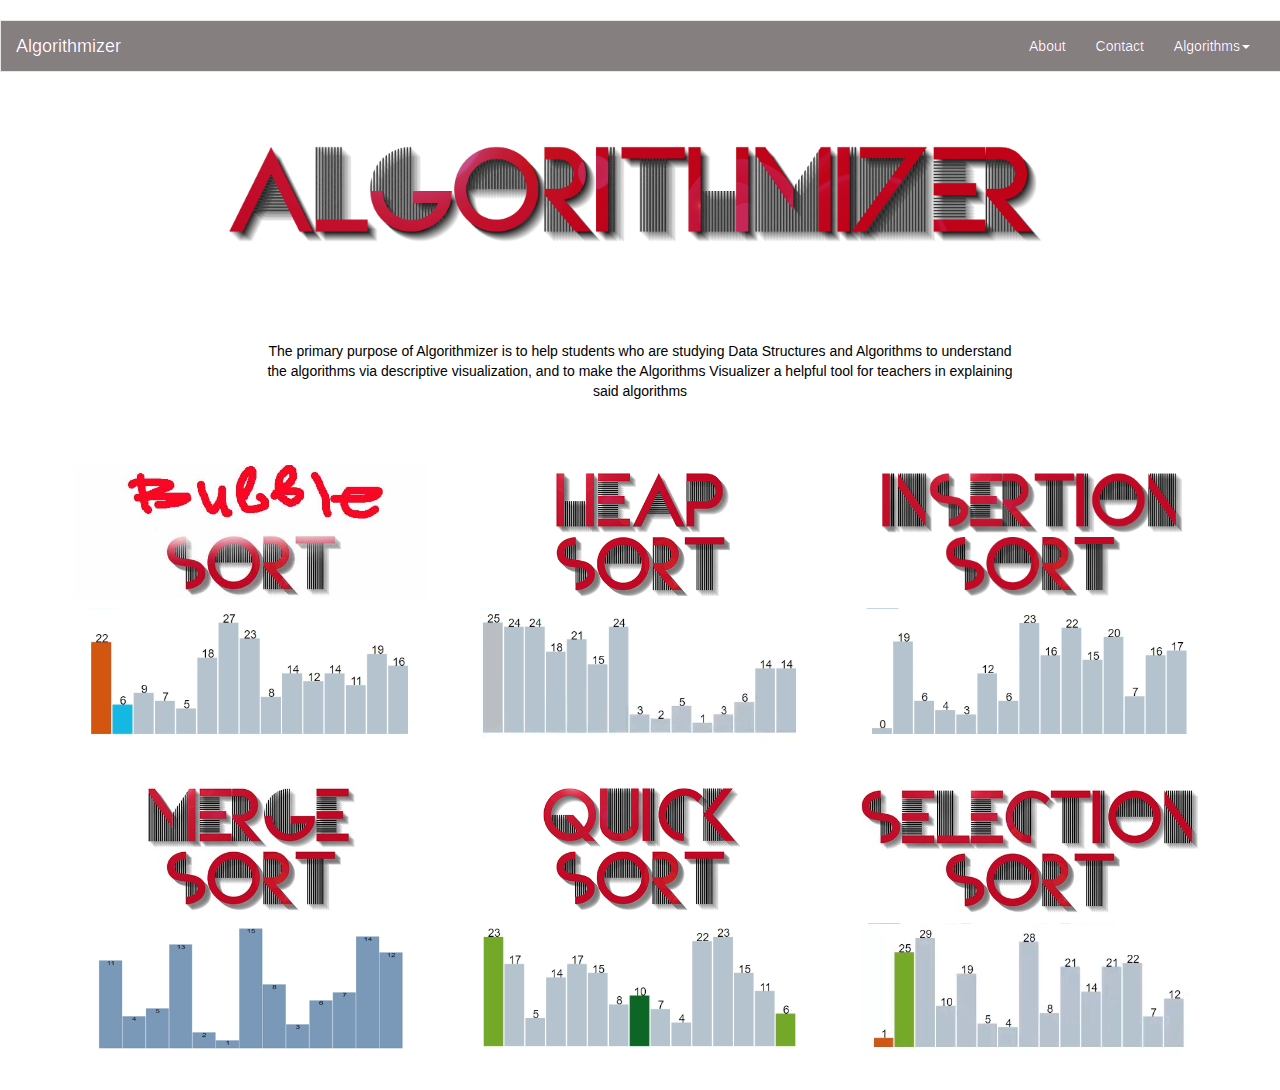
<file: index.html>
<!DOCTYPE html>
<html lang="en">
<head>
<meta charset="UTF-8">
<meta http-equiv="X-UA-Compatible" content="IE=edge">
<meta name="viewport" content="width=device-width, initial-scale=1">
<title>Algorithmizer</title>

<!-- Bootstrap -->
<link href="css/bootstrap.css" rel="stylesheet">
<link href="css/styles.css" rel="stylesheet" type="text/css">

<!-- HTML5 shim and Respond.js for IE8 support of HTML5 elements and media queries -->
<!-- WARNING: Respond.js doesn't work if you view the page via file:// -->
<!--[if lt IE 9]>
      <script src="https://oss.maxcdn.com/html5shiv/3.7.2/html5shiv.min.js"></script>
      <script src="https://oss.maxcdn.com/respond/1.4.2/respond.min.js"></script>
    <![endif]-->
</head>
<body class="bg-primary">
<div class="container-fluid" id="wrapper">
  <nav class="navbar navbar-default">
    <div class="container-fluid">
      <!-- Brand and toggle get grouped for better mobile display -->
      <div class="navbar-header">
        <button type="button" class="navbar-toggle collapsed" data-toggle="collapse" data-target="#defaultNavbar1"><span class="sr-only">Toggle navigation</span><span class="icon-bar"></span><span class="icon-bar"></span><span class="icon-bar"></span></button>
          <a href="index.html" class="navbar-brand" id="return_b">Algorithmizer</a></div>
       
      <!-- Collect the nav links, forms, and other content for toggling -->
      <div class="collapse navbar-collapse" id="defaultNavbar1">
<ul class="nav navbar-nav navbar-right">
          <li></li>
          <li><a href="Sorting/About.html">About</a></li>
          <li><a href="Sorting/Contact.html">Contact</a></li>
          <li class="dropdown"><a href="#" class="dropdown-toggle" data-toggle="dropdown" role="button" aria-expanded="false">Algorithms<span class="caret"></span></a>
            <ul class="dropdown-menu" role="menu">
              <li><a href="Sorting/Bubble.html">Bubble Sort</a></li>
               <li><a href="Sorting/Heap.html">Heap Sort</a></li>
               <li><a href="Sorting/Insertion.html">Insertion Sort</a></li>
               <li><a href="Sorting/Merge.html">Merge Sort</a></li>
               <li><a href="Sorting/Quick.html">Quick Sort</a></li>
               <li><a href="Sorting/Selection.html">Selection Sort</a></li>
            </ul>
          </li>
        </ul>
      </div>
      <!-- /.navbar-collapse -->
    </div>
    <!-- /.container-fluid -->
  </nav>
</div>
    <!-- /.container-fluid -->
<div id="ban">
<img src="images/algorithmizer(1).jpg" class="img-thumbnail img-responsive image-fill" alt="Placeholder image">
</div>
<article id="main"><p id="intro"> The primary purpose of Algorithmizer is to help students who are studying Data Structures and Algorithms to understand the algorithms via descriptive visualization, and to make the Algorithms Visualizer a helpful tool for teachers in explaining said algorithms </p></article>
<div class="container">
  <div class="row">
    <div class="col-md-4" ><a href="Sorting/Bubble.html">
      <div class="thumbnail"><img src="images/bubble sort.jpg" alt="Thumbnail Image 1" class="image-fill">
        <div class="caption">
          <img src="images/bubble-short.gif" alt="Examplw 1" class="image-fill img-responsive"/> </div>
        </div></a>
      </div>
    <div class="col-md-4">
       
      <a href="Sorting/Heap.html">
      <div class="thumbnail"><img src="images/heap sort.jpg" alt="Thumbnail Image 2" class="image-fill img-responsive">
        <div class="caption">
          <img src="images/heap-short.gif" alt="Example 2" class="image-fill img-responsive"/> </div>
        </div></a>         
      </div>
    <div class="col-md-4"><a href="Sorting/Insertion.html">
      <div class="thumbnail"><img src="images/insertion sort(1).jpg" alt="Thumbnail Image 1" class="image-fill">
        <div class="caption">
          <img src="images/insertion-short.gif" alt="Examplw 1" class="image-fill img-responsive"/> </div>
        </div></a>
      </div>
  </div>
      
    <div class="row">
    <div class="col-md-4">
       
      <a href="Sorting/Merge.html">
      <div class="thumbnail"><img src="images/merge sort(1).jpg" alt="Thumbnail Image 2" class="image-fill img-responsive">
        <div class="caption">
          <img src="images/merge-short.gif" alt="Example 2" class="image-fill img-responsive"/> </div>
        </div></a> 
       
       
      </div>
    <div class="col-md-4">
       
      <a href="Sorting/Quick.html">
      <div class="thumbnail"><img src="images/quick sort.jpg" alt="Thumbnail Image 2" class="image-fill img-responsive">
        <div class="caption">
          <img src="images/quick-short.gif" alt="Example 2" class="image-fill img-responsive"/> </div>
        </div></a>         
      </div>
    <div class="col-md-4"><a href="Sorting/Selection.html">
      <div class="thumbnail"><img src="images/selection sort(1).jpg" alt="Thumbnail Image 3" class="image-fill img-responsive">
        <div class="caption">
          <img src="images/selection-short.gif" alt="Example 3" class="image-fill img-responsive"/> </div>
        </div></a>
      </div>
  

      
  </div>
</div>

<!-- jQuery (necessary for Bootstrap's JavaScript plugins) --> 
<script src="js/jquery-1.11.3.min.js"></script>

<!-- Include all compiled plugins (below), or include individual files as needed --> 
<script src="js/bootstrap.js"></script>
</body>
</html>
</file>
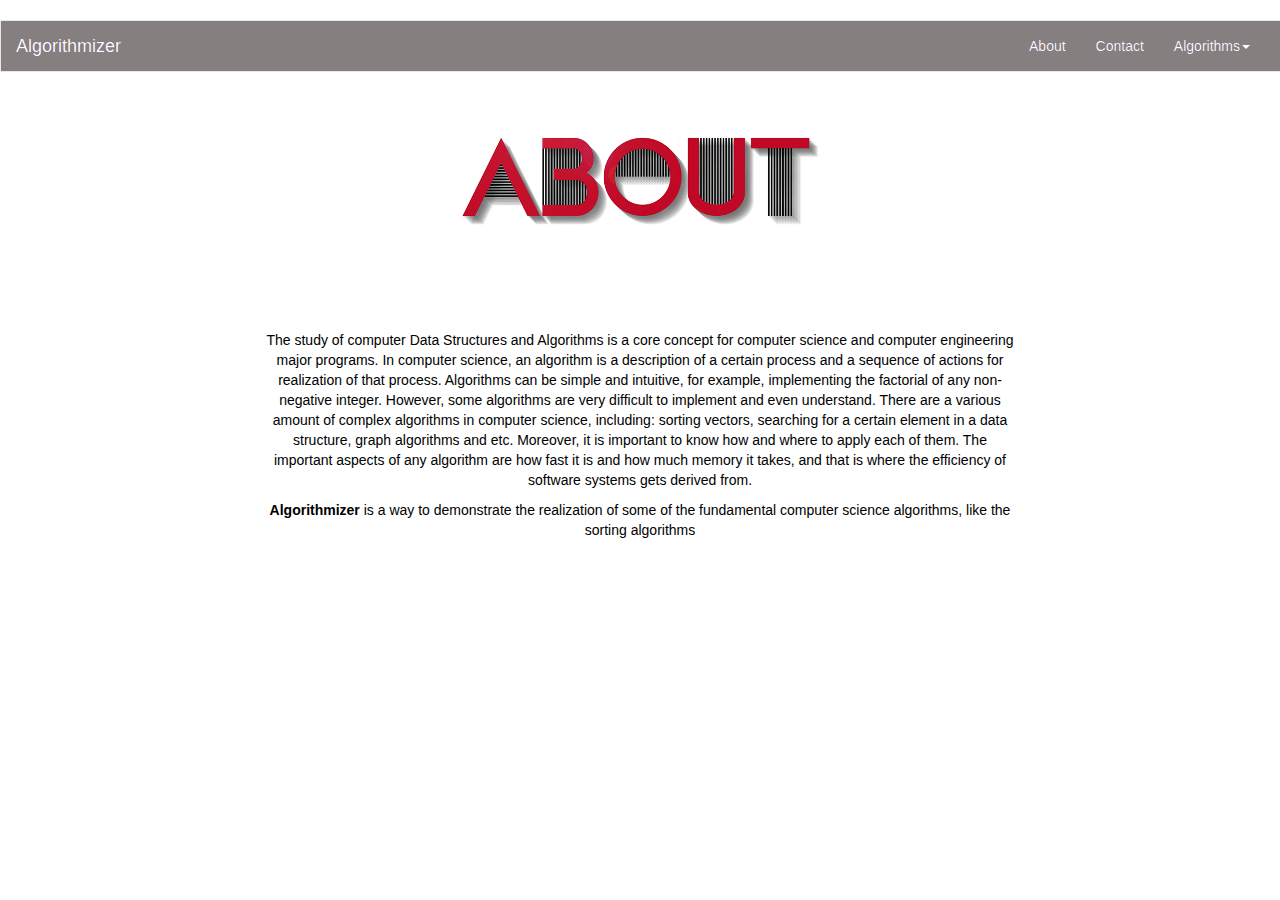
<file: Sorting/About.html>
<!DOCTYPE html>
<html lang="en">
<head>
<meta charset="UTF-8">
<meta http-equiv="X-UA-Compatible" content="IE=edge">
<meta name="viewport" content="width=device-width, initial-scale=1">
<title>Algorithmizer</title>

<!-- Bootstrap -->
<link href="../css/bootstrap.css" rel="stylesheet">
<link href="../css/styles.css" rel="stylesheet" type="text/css">

<!-- HTML5 shim and Respond.js for IE8 support of HTML5 elements and media queries -->
<!-- WARNING: Respond.js doesn't work if you view the page via file:// -->
<!--[if lt IE 9]>
      <script src="https://oss.maxcdn.com/html5shiv/3.7.2/html5shiv.min.js"></script>
      <script src="https://oss.maxcdn.com/respond/1.4.2/respond.min.js"></script>
    <![endif]-->
</head>
<body class="bg-primary">
<div class="container-fluid" id="wrapper">
  <nav class="navbar navbar-default">
    <div class="container-fluid">
      <!-- Brand and toggle get grouped for better mobile display -->
      
      <div class="navbar-header">
        <button type="button" class="navbar-toggle collapsed" data-toggle="collapse" data-target="#defaultNavbar1"><span class="sr-only">Toggle navigation</span><span class="icon-bar"></span><span class="icon-bar"></span><span class="icon-bar"></span></button>
          <a href="../index.html" class="navbar-brand" id="return_b">Algorithmizer</a></div>
      <!-- Collect the nav links, forms, and other content for toggling -->
      <div class="collapse navbar-collapse" id="defaultNavbar1">
<ul class="nav navbar-nav navbar-right">
          <li></li>
          <li><a href="About.html">About</a></li>
          <li><a href="Contact.html">Contact</a></li>
          <li class="dropdown"><a href="#" class="dropdown-toggle" data-toggle="dropdown" role="button" aria-expanded="false">Algorithms<span class="caret"></span></a>
            <ul class="dropdown-menu" role="menu">
              <li><a href="Bubble.html">Bubble Sort</a></li>
               <li><a href="Heap.html">Heap Sort</a></li>
               <li><a href="Insertion.html">Insertion Sort</a></li>
               <li><a href="Merge.html">Merge Sort</a></li>
               <li><a href="Quick.html">Quick Sort</a></li>
               <li><a href="Selection.html">Selection Sort</a></li>
            </ul>
          </li>
        </ul>
      </div>
      <!-- /.navbar-collapse -->
    </div>
    <!-- /.container-fluid -->
  </nav>
</div>
    <!-- /.container-fluid -->
<div id="ban">
<img  src="../images/about banner.jpg" class="img-thumbnail img-responsive image-fill" alt="Placeholder image"></div>

<article id="main"><p> The study of computer Data Structures and Algorithms is a core concept for computer science and computer engineering major programs. In computer science, an algorithm is a description of a certain process and a sequence of actions for realization of that process. Algorithms can be simple and intuitive, for example, implementing the factorial of any non-negative integer. However, some algorithms are very difficult to implement and even understand. There are a various amount of complex algorithms in computer science, including: sorting vectors, searching for a certain element in a data structure, graph algorithms and etc. Moreover, it is important to know how and where to apply each of them. The important aspects of any algorithm are how fast it is and how much memory it takes, and that is where the efficiency of software systems gets derived from.</p>
<p>
<b>Algorithmizer</b> is a way to demonstrate the realization of some of the fundamental computer science algorithms, like the sorting algorithms </p></article>
<div class="container"></div>

<!-- jQuery (necessary for Bootstrap's JavaScript plugins) --> 
<script src="../js/jquery-1.11.3.min.js"></script>

<!-- Include all compiled plugins (below), or include individual files as needed --> 
<script src="../js/bootstrap.js"></script>
</body>
</html>
</file>
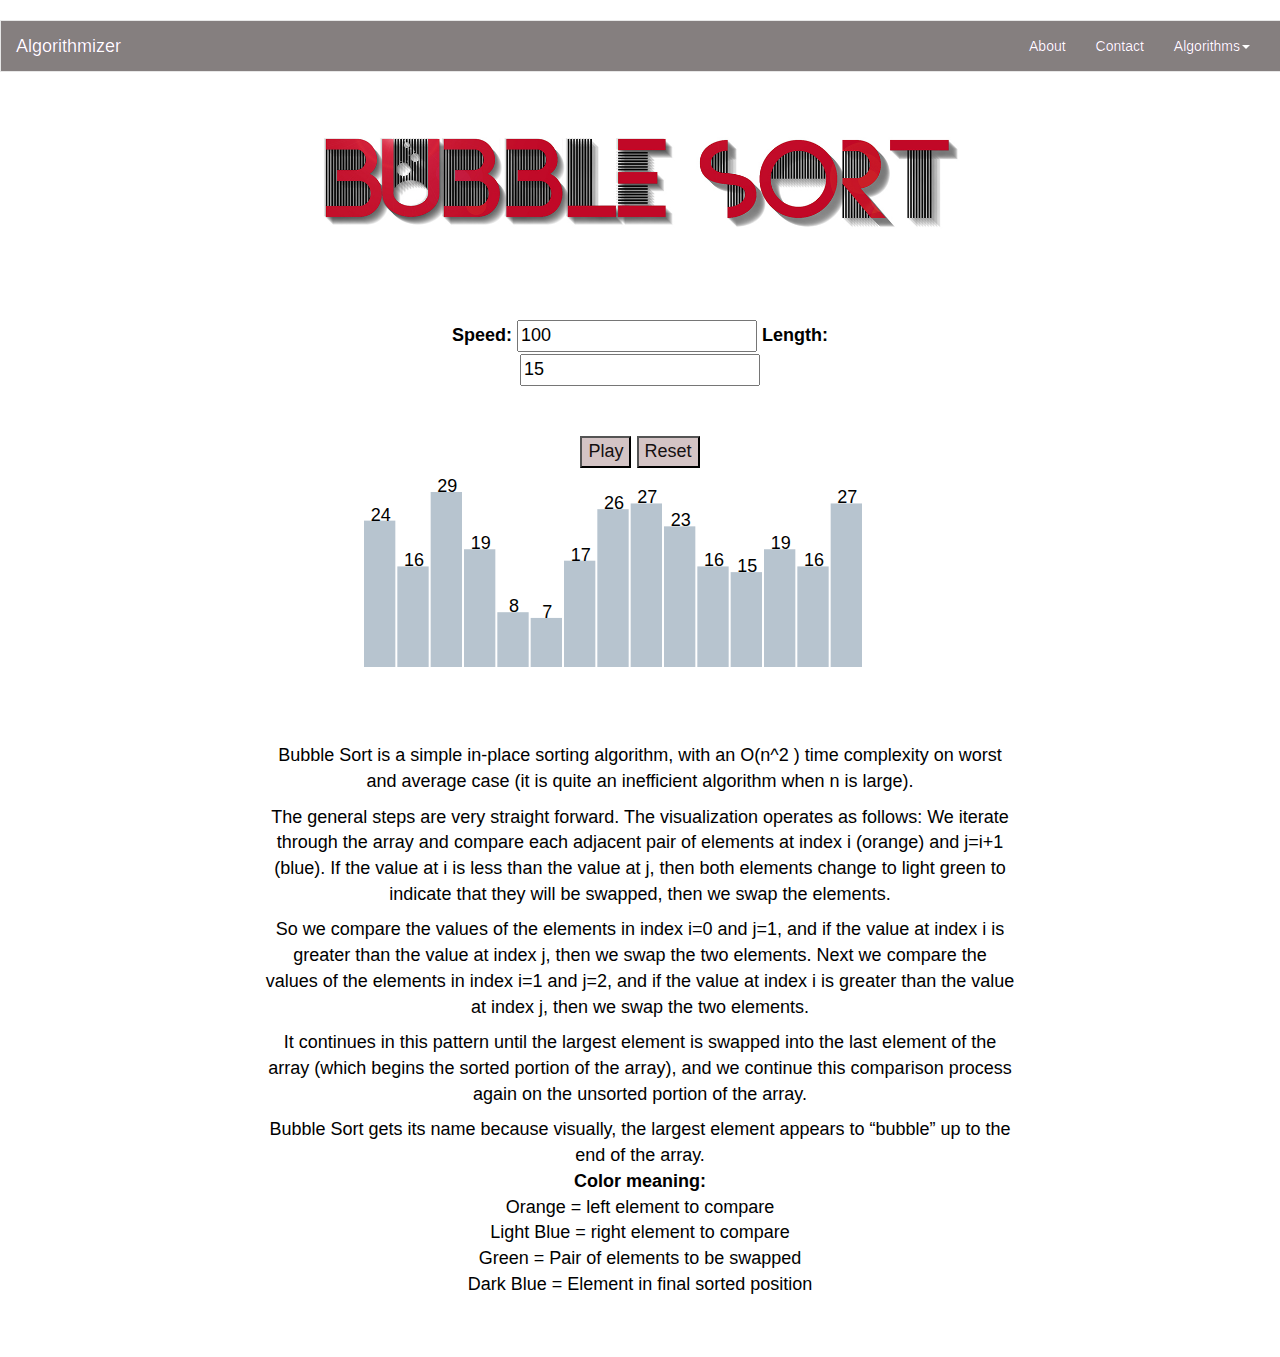
<file: Sorting/Bubble.html>
<!DOCTYPE html>
<html lang="en">
<head>
<meta charset="UTF-8">
<meta http-equiv="X-UA-Compatible" content="IE=edge">
<meta name="viewport" content="width=device-width, initial-scale=1">
<title>Algorithmizer</title>

<!-- Bootstrap -->
<link href="../css/bootstrap.css" rel="stylesheet">
<link href="../css/styles.css" rel="stylesheet" type="text/css">

<!-- HTML5 shim and Respond.js for IE8 support of HTML5 elements and media queries -->
<!-- WARNING: Respond.js doesn't work if you view the page via file:// -->
<!--[if lt IE 9]>
      <script src="https://oss.maxcdn.com/html5shiv/3.7.2/html5shiv.min.js"></script>
      <script src="https://oss.maxcdn.com/respond/1.4.2/respond.min.js"></script>
    <![endif]-->
</head>
<body class="bg-primary">
<div class="container-fluid" id="wrapper">
  <nav class="navbar navbar-default">
    <div class="container-fluid">
      <!-- Brand and toggle get grouped for better mobile display -->
      <div class="navbar-header">
        <button type="button" class="navbar-toggle collapsed" data-toggle="collapse" data-target="#defaultNavbar1"><span class="sr-only">Toggle navigation</span><span class="icon-bar"></span><span class="icon-bar"></span><span class="icon-bar"></span></button>
        <a href="../index.html" class="navbar-brand" id="return_b">Algorithmizer</a>
		</div>
      <!-- Collect the nav links, forms, and other content for toggling -->
      <div class="collapse navbar-collapse" id="defaultNavbar1">
<ul class="nav navbar-nav navbar-right">
          <li></li>
          <li><a href="About.html">About</a></li>
          <li><a href="Contact.html">Contact</a></li>
          <li class="dropdown"><a href="#" class="dropdown-toggle" data-toggle="dropdown" role="button" aria-expanded="false">Algorithms<span class="caret"></span></a>
            <ul class="dropdown-menu" role="menu">
              <li><a href="Bubble.html">Bubble Sort</a></li>
               <li><a href="Heap.html">Heap Sort</a></li>
               <li><a href="Insertion.html">Insertion Sort</a></li>
               <li><a href="Merge.html">Merge Sort</a></li>
               <li><a href="Quick.html">Quick Sort</a></li>
               <li><a href="Selection.html">Selection Sort</a></li>
            </ul>
          </li>
        </ul>
      </div>
      <!-- /.navbar-collapse -->
    </div>
    <!-- /.container-fluid -->
  </nav>
</div>
    <!-- /.container-fluid -->
<div id="ban">
<img  src="../images/bubble banner.jpg" class="img-thumbnail img-responsive image-fill" alt="Placeholder image">
</div>

<div class ="container algorithm" >



    <div class="algoIn" >

    <label> Speed:</label> <input type="text" value="100" id="speed"> 
    
    <label>Length:</label> <input type="text" value="15" id="element_count">
    </div>
    <div class="algoIn">
<button id="play">Play</button>
    <button id="reset">Reset</button>
</div>



    <div id="bubble"><div id="graph"></div></div>
</div>

<article id="main"><p class="intro"> 
Bubble Sort is a simple in-place sorting algorithm, with an O(n^2 ) time complexity on worst and average case (it is quite an inefficient algorithm when n is large).
</p>
<p class="intro">
The general steps are very straight forward. The visualization operates as follows:
We iterate through the array and compare each adjacent pair of elements at index i (orange) and j=i+1 (blue). If the value at i is less than the value at j, then both elements change to light green to indicate that they will be swapped, then we swap the elements.
</p>

<p class="intro">
So we compare the values of the elements in index i=0 and j=1, and if the value at index i is greater than the value at index j, then we swap the two elements.
Next we compare the values of the elements in index i=1 and j=2, and if the value at index i is greater than the value at index j, then we swap the two elements.
</p>
<p class="intro">It continues in this pattern until the largest element is swapped into the last element of the array (which begins the sorted portion of the array), and we continue this comparison process again on the unsorted portion of the array.</p>
<p class ="intro">
Bubble Sort gets its name because visually, the largest element appears to “bubble” up to the end of the array.<br>
<b>Color meaning:</b><br>
Orange = left element to compare<br>
Light Blue = right element to compare<br>
Green = Pair of elements to be swapped<br>
Dark Blue = Element in final sorted position<br>

</p>



</article>
<!-- jQuery (necessary for Bootstrap's JavaScript plugins) --> 
<script src="../js/jquery-1.11.3.min.js"></script>

<!-- Include all compiled plugins (below), or include individual files as needed --> 
<script src="../js/d3.min.js"></script>
<script src="../js/bootstrap.js"></script>
<script src="../js/visualization.js"></script>
</body>
</html>
</file>
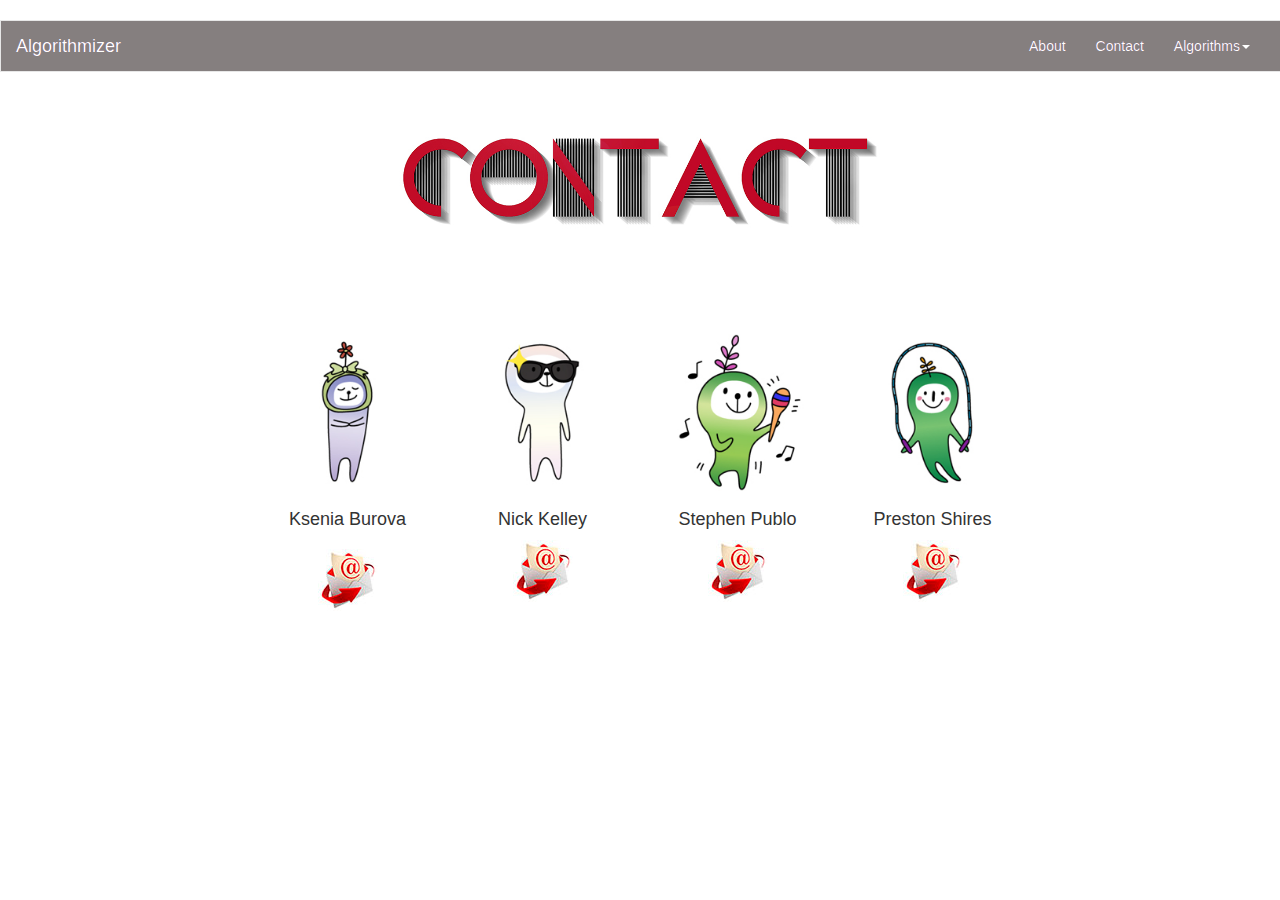
<file: Sorting/Contact.html>
<!DOCTYPE html>
<html lang="en">
<head>
<meta charset="UTF-8">
<meta http-equiv="X-UA-Compatible" content="IE=edge">
<meta name="viewport" content="width=device-width, initial-scale=1">
<title>Algorithmizer</title>

<!-- Bootstrap -->
<link href="../css/bootstrap.css" rel="stylesheet">
<link href="../css/styles.css" rel="stylesheet" type="text/css">

<!-- HTML5 shim and Respond.js for IE8 support of HTML5 elements and media queries -->
<!-- WARNING: Respond.js doesn't work if you view the page via file:// -->
<!--[if lt IE 9]>
      <script src="https://oss.maxcdn.com/html5shiv/3.7.2/html5shiv.min.js"></script>
      <script src="https://oss.maxcdn.com/respond/1.4.2/respond.min.js"></script>
    <![endif]-->
</head>
<body class="bg-primary">
<div class="container-fluid" id="wrapper">
  <nav class="navbar navbar-default">
    <div class="container-fluid">
      <!-- Brand and toggle get grouped for better mobile display -->
      <div class="navbar-header">
        <button type="button" class="navbar-toggle collapsed" data-toggle="collapse" data-target="#defaultNavbar1"><span class="sr-only">Toggle navigation</span><span class="icon-bar"></span><span class="icon-bar"></span><span class="icon-bar"></span></button>
       <a href="../index.html" class="navbar-brand" id="return_b">Algorithmizer</a>
	   </div>
      <!-- Collect the nav links, forms, and other content for toggling -->
      <div class="collapse navbar-collapse" id="defaultNavbar1">
<ul class="nav navbar-nav navbar-right">
          <li></li>
          <li><a href="About.html">About</a></li>
          <li><a href="Contact.html">Contact</a></li>
          <li class="dropdown"><a href="#" class="dropdown-toggle" data-toggle="dropdown" role="button" aria-expanded="false">Algorithms<span class="caret"></span></a>
            <ul class="dropdown-menu" role="menu">
              <li><a href="Bubble.html">Bubble Sort</a></li>
               <li><a href="Heap.html">Heap Sort</a></li>
              <li><a href="Insertion.html">Insertion Sort</a></li>
              <li><a href="Merge.html">Merge Sort</a></li>
              <li><a href="Quick.html">Quick Sort</a></li>
              <li><a href="Selection.html">Selection Sort</a></li>
            </ul>
          </li>
        </ul>
      </div>
      <!-- /.navbar-collapse -->
    </div>
    <!-- /.container-fluid -->
  </nav>
</div>
    <!-- /.container-fluid -->
<div id="ban">
<img  src="../images/contact banner.jpg" class="img-thumbnail img-responsive image-fill" alt="Placeholder image"></div>

<article id="main">
<div class="row">
  <div class="col-xs-3">
    <div class="thumbnail"><img  src="../images/ksenia.jpg">
      <div class="caption">
        <h4 >Ksenia Burova</h4>
      </div>
       <a href="mailto:kburova@vols.utk.edu"><p><img src="../images/email.jpg"></p></a>
      
    </div>
  </div>
  <div class="col-xs-3">
    <div class="thumbnail"><img src="../images/nick.jpg">
      <div class="caption">
        <h4>Nick Kelley</h4>
        <a href="mailto:txy741@vols.utk.edu"><p><img src="../images/email.jpg"></p></a>
       
       
      </div>
    </div>
  </div>
  <div class="col-xs-3">
    <div class="thumbnail"><img src="../images/stephen.jpg">
      <div class="caption">
        <h4>Stephen Publo</h4>
      <a href="mailto:wht344@vols.utk.edu"><p><img src="../images/email.jpg"></p></a> 
       
      </div>
    </div>
  </div>
  <div class="col-xs-3">
    <div class="thumbnail"><img src="../images/preston.jpg">
      <div class="caption">
        <h4>Preston Shires</h4>
      <a href="mailto:pshires1@vols.utk.edu"><p><img src="../images/email.jpg"></p></a> 
       
      </div>
    </div>
  </div>
</div>

</article>

<!-- jQuery (necessary for Bootstrap's JavaScript plugins) --> 
<script src="../js/jquery-1.11.3.min.js"></script>

<!-- Include all compiled plugins (below), or include individual files as needed --> 
<script src="../js/bootstrap.js"></script>
</body>
</html>
</file>
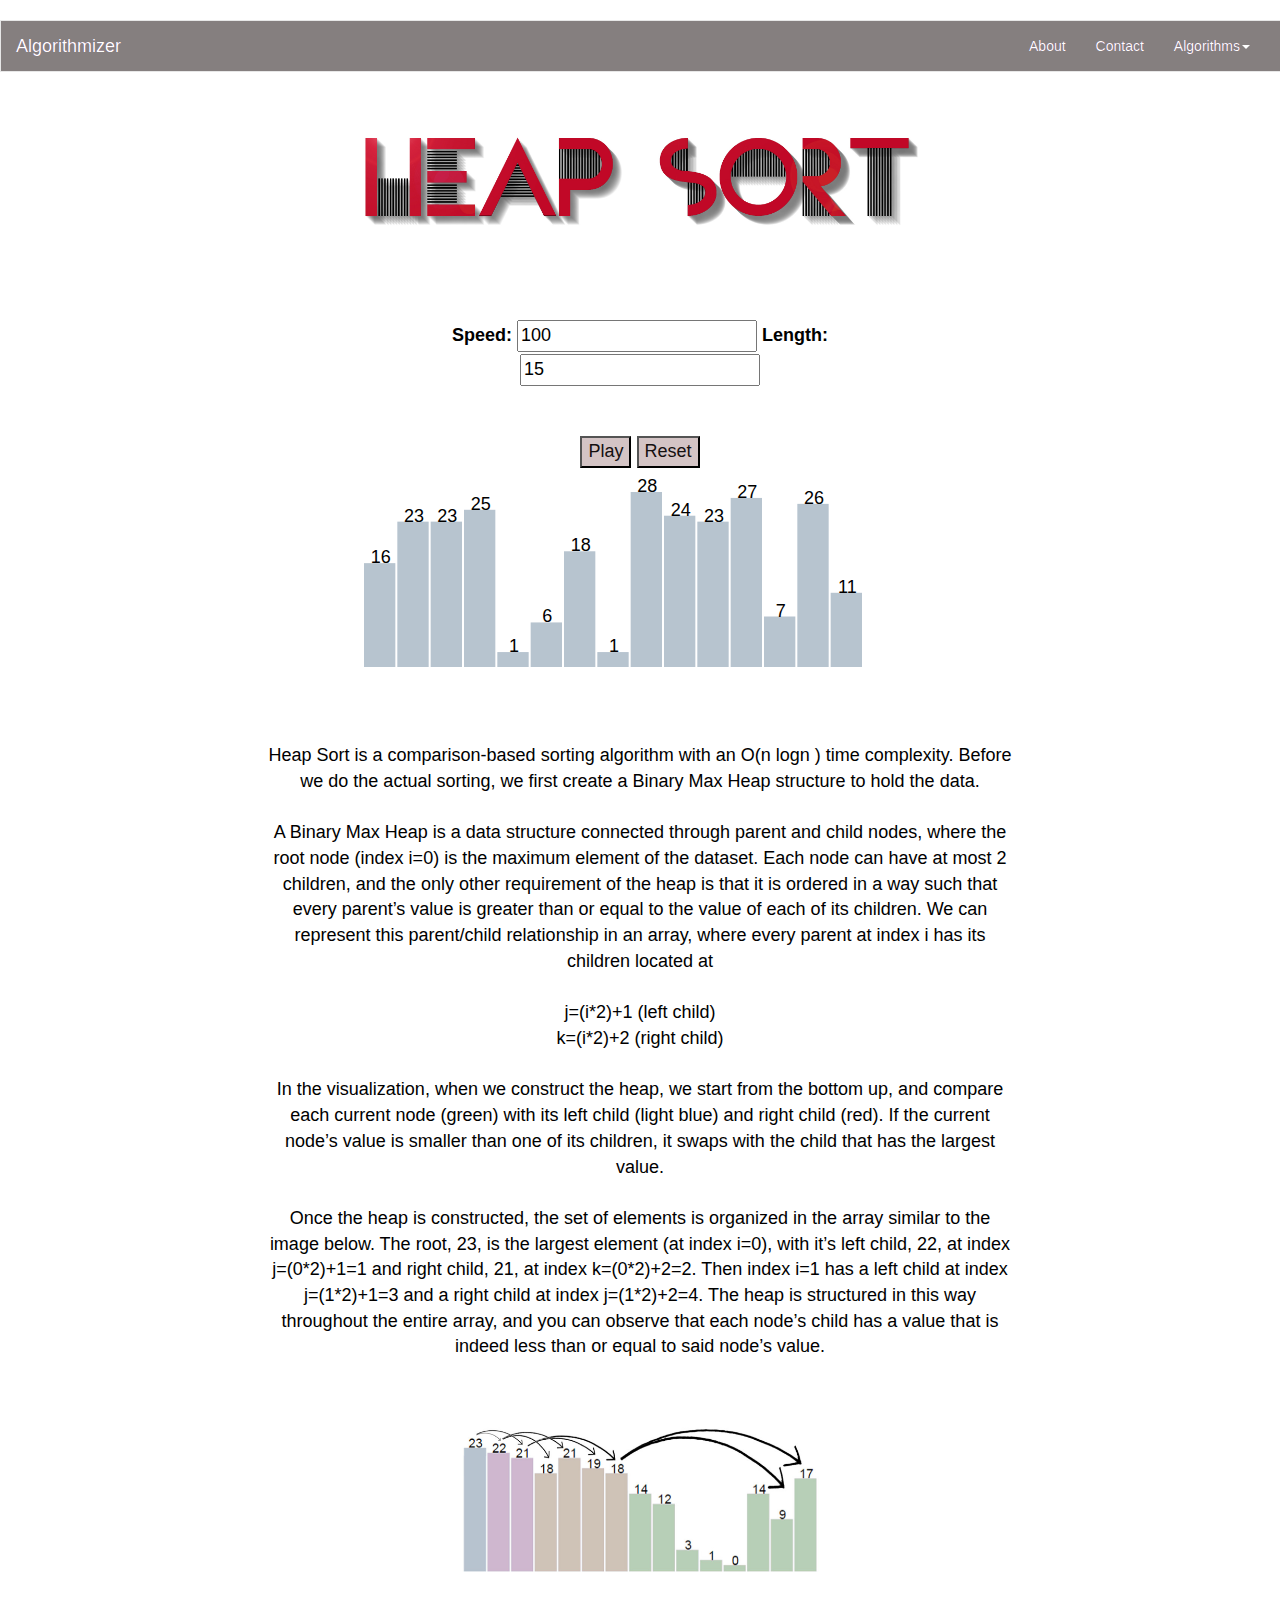
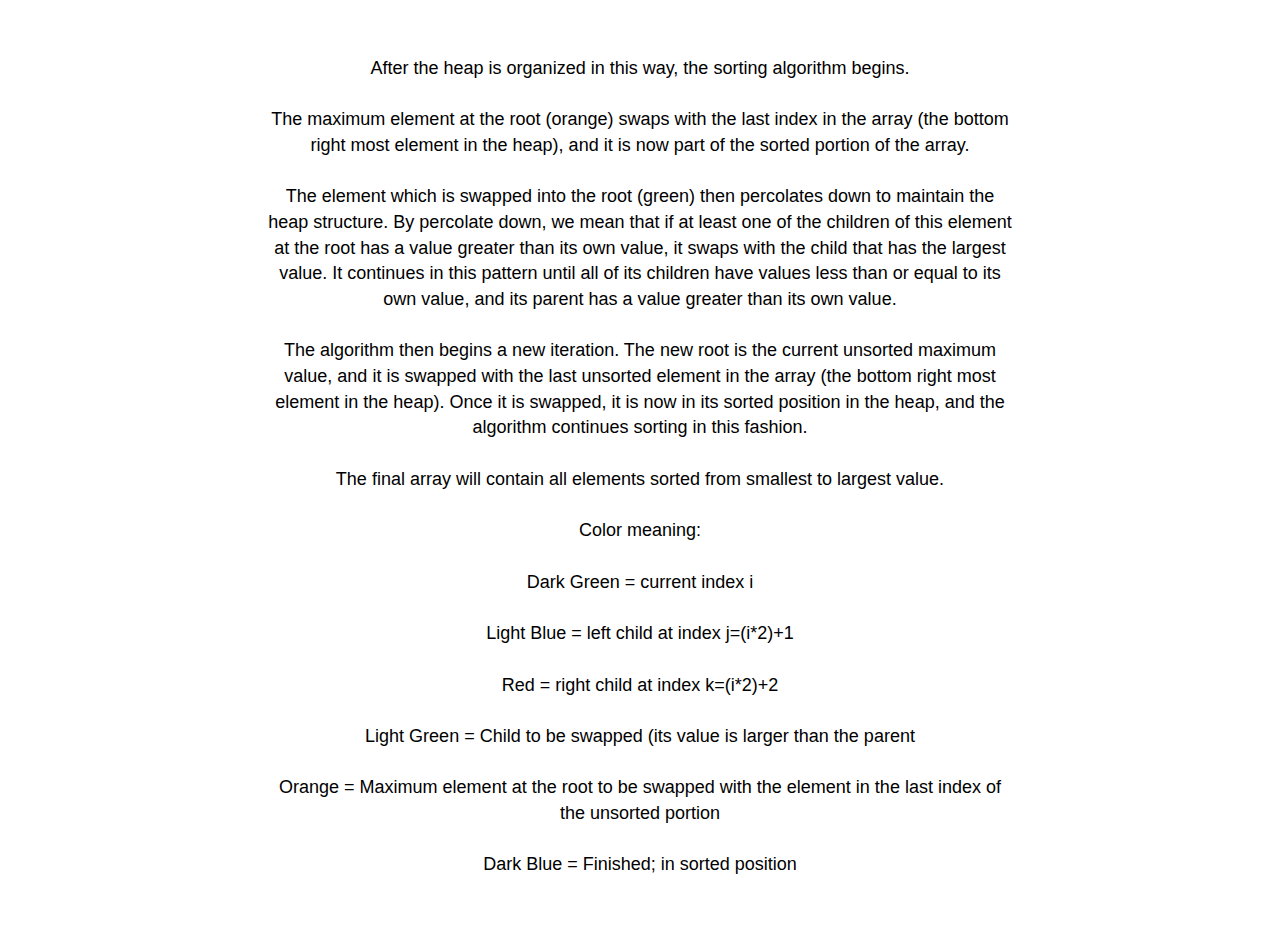
<file: Sorting/Heap.html>
<!DOCTYPE html>
<html lang="en">
<head>
<meta charset="UTF-8">
<meta http-equiv="X-UA-Compatible" content="IE=edge">
<meta name="viewport" content="width=device-width, initial-scale=1">
<title>Algorithmizer</title>

<!-- Bootstrap -->
<link href="../css/bootstrap.css" rel="stylesheet">
<link href="../css/styles.css" rel="stylesheet" type="text/css">

<!-- HTML5 shim and Respond.js for IE8 support of HTML5 elements and media queries -->
<!-- WARNING: Respond.js doesn't work if you view the page via file:// -->
<!--[if lt IE 9]>
      <script src="https://oss.maxcdn.com/html5shiv/3.7.2/html5shiv.min.js"></script>
      <script src="https://oss.maxcdn.com/respond/1.4.2/respond.min.js"></script>
    <![endif]-->
</head>
<body class="bg-primary">
<div class="container-fluid" id="wrapper">
  <nav class="navbar navbar-default">
    <div class="container-fluid">
      <!-- Brand and toggle get grouped for better mobile display -->
      <div class="navbar-header">
        <button type="button" class="navbar-toggle collapsed" data-toggle="collapse" data-target="#defaultNavbar1"><span class="sr-only">Toggle navigation</span><span class="icon-bar"></span><span class="icon-bar"></span><span class="icon-bar"></span></button>
        <a href="../index.html" class="navbar-brand" id="return_b">Algorithmizer</a>
		</div>
      <!-- Collect the nav links, forms, and other content for toggling -->
      <div class="collapse navbar-collapse" id="defaultNavbar1">
<ul class="nav navbar-nav navbar-right">
          <li></li>
          <li><a href="About.html">About</a></li>
          <li><a href="Contact.html">Contact</a></li>
          <li class="dropdown"><a href="#" class="dropdown-toggle" data-toggle="dropdown" role="button" aria-expanded="false">Algorithms<span class="caret"></span></a>
            <ul class="dropdown-menu" role="menu">
              <li><a href="Bubble.html">Bubble Sort</a></li>
               <li><a href="Heap.html">Heap Sort</a></li>
               <li><a href="Insertion.html">Insertion Sort</a></li>
               <li><a href="Merge.html">Merge Sort</a></li>
               <li><a href="Quick.html">Quick Sort</a></li>
               <li><a href="Selection.html">Selection Sort</a></li>
            </ul>
          </li>
        </ul>
      </div>
      <!-- /.navbar-collapse -->
    </div>
    <!-- /.container-fluid -->
  </nav>
</div>
    <!-- /.container-fluid -->
<!--
<img src="../images/heap sort banner.jpg" class="img-thumbnail img-responsive image-fill" alt="Placeholder image">
-->

<div id="ban">
<img  src="../images/heap sort banner.jpg" class="img-thumbnail img-responsive image-fill" alt="Placeholder image">
</div>


<div class ="container algorithm">
   <div class="algoIn" >

    <label> Speed:</label> <input type="text" value="100" id="speed"> 
    
    <label>Length:</label> <input type="text" value="15" id="element_count">
  </div>
    <div class="algoIn">
<button id="play">Play</button>
    <button id="reset">Reset</button>
</div>

    <div id="heap"><div id="graph"></div></div>
</div>
<article id="main"><p class="intro"> 

Heap Sort is a comparison-based sorting algorithm with an O(n log⁡n ) time complexity. Before we do the actual sorting, we first create a Binary Max Heap structure to hold the data. <br><br>

A Binary Max Heap is a data structure connected through parent and child nodes, where the root node (index i=0) is the maximum element of the dataset. Each node can have at most 2 children, and the only other requirement of the heap is that it is ordered in a way such that every parent’s value is greater than or equal to the value of each of its children. We can represent this parent/child relationship in an array, where every parent at index i has its children located at<br><br>

j=(i*2)+1       (left child)<br>
k=(i*2)+2        (right child)<br><br>

In the visualization, when we construct the heap, we start from the bottom up, and compare each current node (green) with its left child (light blue) and right child (red). If the current node’s value is smaller than one of its children, it swaps with the child that has the largest value.<br><br>

Once the heap is constructed, the set of elements is organized in the array similar to the image below. The root, 23, is the largest element (at index i=0), with it’s left child, 22, at index j=(0*2)+1=1 and right child, 21, at index k=(0*2)+2=2. Then index i=1 has a left child at index j=(1*2)+1=3 and a right child at index j=(1*2)+2=4. The heap is structured in this way throughout the entire array, and you can observe that each node’s child has a value that is indeed less than or equal to said node’s value.<br><br>

<img width= 50% src="../images/hpic.png"><br><br>
After the heap is organized in this way, the sorting algorithm begins.<br><br>

The maximum element at the root (orange) swaps with the last index in the array (the bottom right most element in the heap), and it is now part of the sorted portion of the array.<br><br>

The element which is swapped into the root (green) then percolates down to maintain the heap structure. By percolate down, we mean that if at least one of the children of this element at the root has a value greater than its own value, it swaps with the child that has the largest value. It continues in this pattern until all of its children have values less than or equal to its own value, and its parent has a value greater than its own value.<br>
<br>
The algorithm then begins a new iteration. The new root is the current unsorted maximum value, and it is swapped with the last unsorted element in the array (the bottom right most element in the heap). Once it is swapped, it is now in its sorted position in the heap, and the algorithm continues sorting in this fashion.<br><br>

The final array will contain all elements sorted from smallest to largest value.<br><br>

Color meaning:<br><br>
Dark Green = current index i<br><br>
Light Blue = left child at index j=(i*2)+1<br><br>
Red = right child at index k=(i*2)+2<br><br>
Light Green = Child to be swapped (its value is larger than the parent<br><br>
Orange = Maximum element at the root to be swapped with the element in the last index of the unsorted portion <br><br>
Dark Blue = Finished; in sorted position<br>


 </p></article>
<!-- jQuery (necessary for Bootstrap's JavaScript plugins) --> 
<script src="../js/jquery-1.11.3.min.js"></script>

<!-- Include all compiled plugins (below), or include individual files as needed --> 
<script src="../js/d3.min.js"></script>
<script src="../js/bootstrap.js"></script>
<script src="../js/visualization.js"></script>
</body>
</html>
</file>
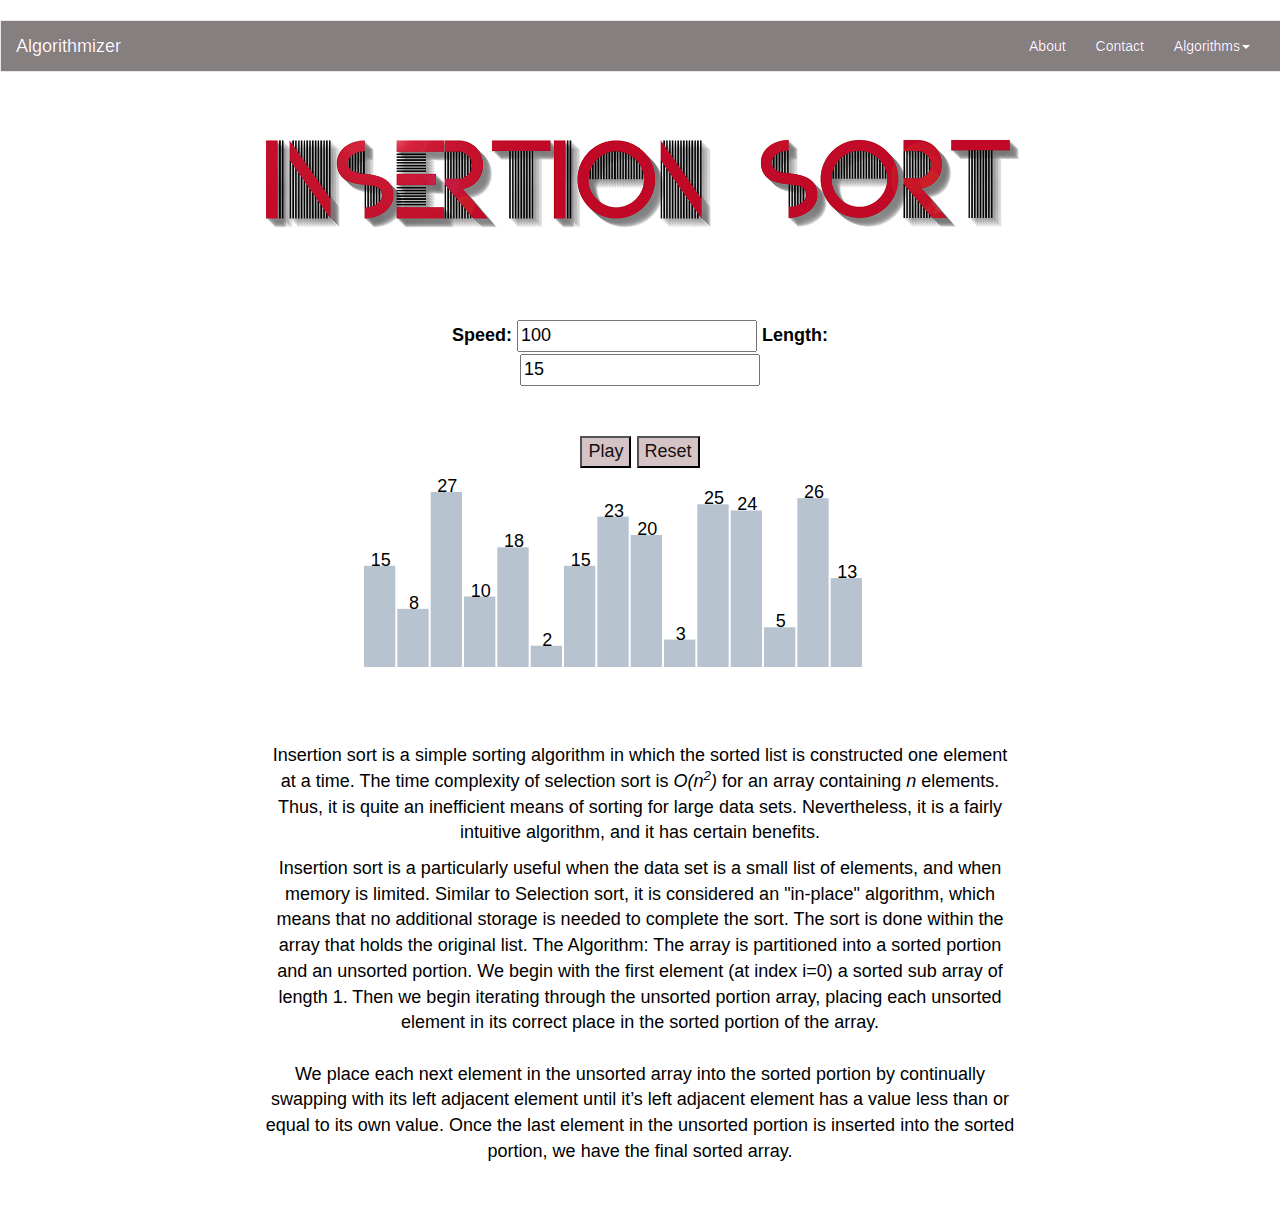
<file: Sorting/Insertion.html>
<!DOCTYPE html>
<html lang="en">
<head>
<meta charset="UTF-8">
<meta http-equiv="X-UA-Compatible" content="IE=edge">
<meta name="viewport" content="width=device-width, initial-scale=1">
<title>Algorithmizer</title>

<!-- Bootstrap -->
<link href="../css/bootstrap.css" rel="stylesheet">
<link href="../css/styles.css" rel="stylesheet" type="text/css">

<!-- HTML5 shim and Respond.js for IE8 support of HTML5 elements and media queries -->
<!-- WARNING: Respond.js doesn't work if you view the page via file:// -->
<!--[if lt IE 9]>
      <script src="https://oss.maxcdn.com/html5shiv/3.7.2/html5shiv.min.js"></script>
      <script src="https://oss.maxcdn.com/respond/1.4.2/respond.min.js"></script>
    <![endif]-->
</head>
<body class="bg-primary">
<div class="container-fluid" id="wrapper">
  <nav class="navbar navbar-default">
    <div class="container-fluid">
      <!-- Brand and toggle get grouped for better mobile display -->
      <div class="navbar-header">
        <button type="button" class="navbar-toggle collapsed" data-toggle="collapse" data-target="#defaultNavbar1"><span class="sr-only">Toggle navigation</span><span class="icon-bar"></span><span class="icon-bar"></span><span class="icon-bar"></span></button>
       <a href="../index.html" class="navbar-brand" id="return_b">Algorithmizer</a>
	   </div>
      <!-- Collect the nav links, forms, and other content for toggling -->
      <div class="collapse navbar-collapse" id="defaultNavbar1">
<ul class="nav navbar-nav navbar-right">
          <li></li>
          <li><a href="About.html">About</a></li>
          <li><a href="Contact.html">Contact</a></li>
          <li class="dropdown"><a href="#" class="dropdown-toggle" data-toggle="dropdown" role="button" aria-expanded="false">Algorithms<span class="caret"></span></a>
           <ul class="dropdown-menu" role="menu">
              <li><a href="Bubble.html">Bubble Sort</a></li>
               <li><a href="Heap.html">Heap Sort</a></li>
               <li><a href="Insertion.html">Insertion Sort</a></li>
               <li><a href="Merge.html">Merge Sort</a></li>
               <li><a href="Quick.html">Quick Sort</a></li>
               <li><a href="Selection.html">Selection Sort</a></li>
            </ul>
          </li>
        </ul>
      </div>
      <!-- /.navbar-collapse -->
    </div>
    <!-- /.container-fluid -->
  </nav>
</div>
    <!-- /.container-fluid -->

<div id="ban">
<img  src="../images/insertion sort banner.jpg" class="img-thumbnail img-responsive image-fill" alt="Placeholder image">
</div>



<div class ="container algorithm">
    <div class="algoIn" >

    <label> Speed:</label> <input type="text" value="100" id="speed"> 
    
    <label>Length:</label> <input type="text" value="15" id="element_count">
    </div>
    <div class="algoIn">
<button id="play">Play</button>
    <button id="reset">Reset</button>
</div>

    <div id="insertion"><div id="graph"></div></div>
</div>
<article id="main">
  <p class="intro">
Insertion sort is a simple sorting algorithm in which the sorted list is constructed one element at a time. The time complexity of selection sort is <i>O(n<sup>2</sup>)</i> for an array containing <i>n</i> elements. Thus, it is quite an inefficient means of sorting for large data sets. Nevertheless, it is a fairly intuitive algorithm, and it has certain benefits.
  </p>

  <p class = "intro">
Insertion sort is a particularly useful when the data set is a small list of elements, and when memory is limited. Similar to Selection sort, it is considered an "in-place" algorithm, which means that no additional storage is needed to complete the sort. The sort is done within the array that holds the original list. 
 
  The Algorithm: The array is partitioned into a sorted portion and an unsorted portion. We begin with the first element (at index i=0) a sorted sub array of length 1. Then we begin iterating through the unsorted portion array, placing each unsorted element in its correct place in the sorted portion of the array.<br><br>
We place each next element in the unsorted array into the sorted portion by continually swapping with its left adjacent element until it’s left adjacent element has a value less than or equal to its own value.
Once the last element in the unsorted portion is inserted into the sorted portion, we have the final sorted array.<br></p>

</article>

<!-- jQuery (necessary for Bootstrap's JavaScript plugins) --> 
<script src="../js/jquery-1.11.3.min.js"></script>

<!-- Include all compiled plugins (below), or include individual files as needed --> 
<script src="../js/d3.min.js"></script>
<script src="../js/bootstrap.js"></script>
<script src="../js/visualization.js"></script>
</body>
</html>
</file>
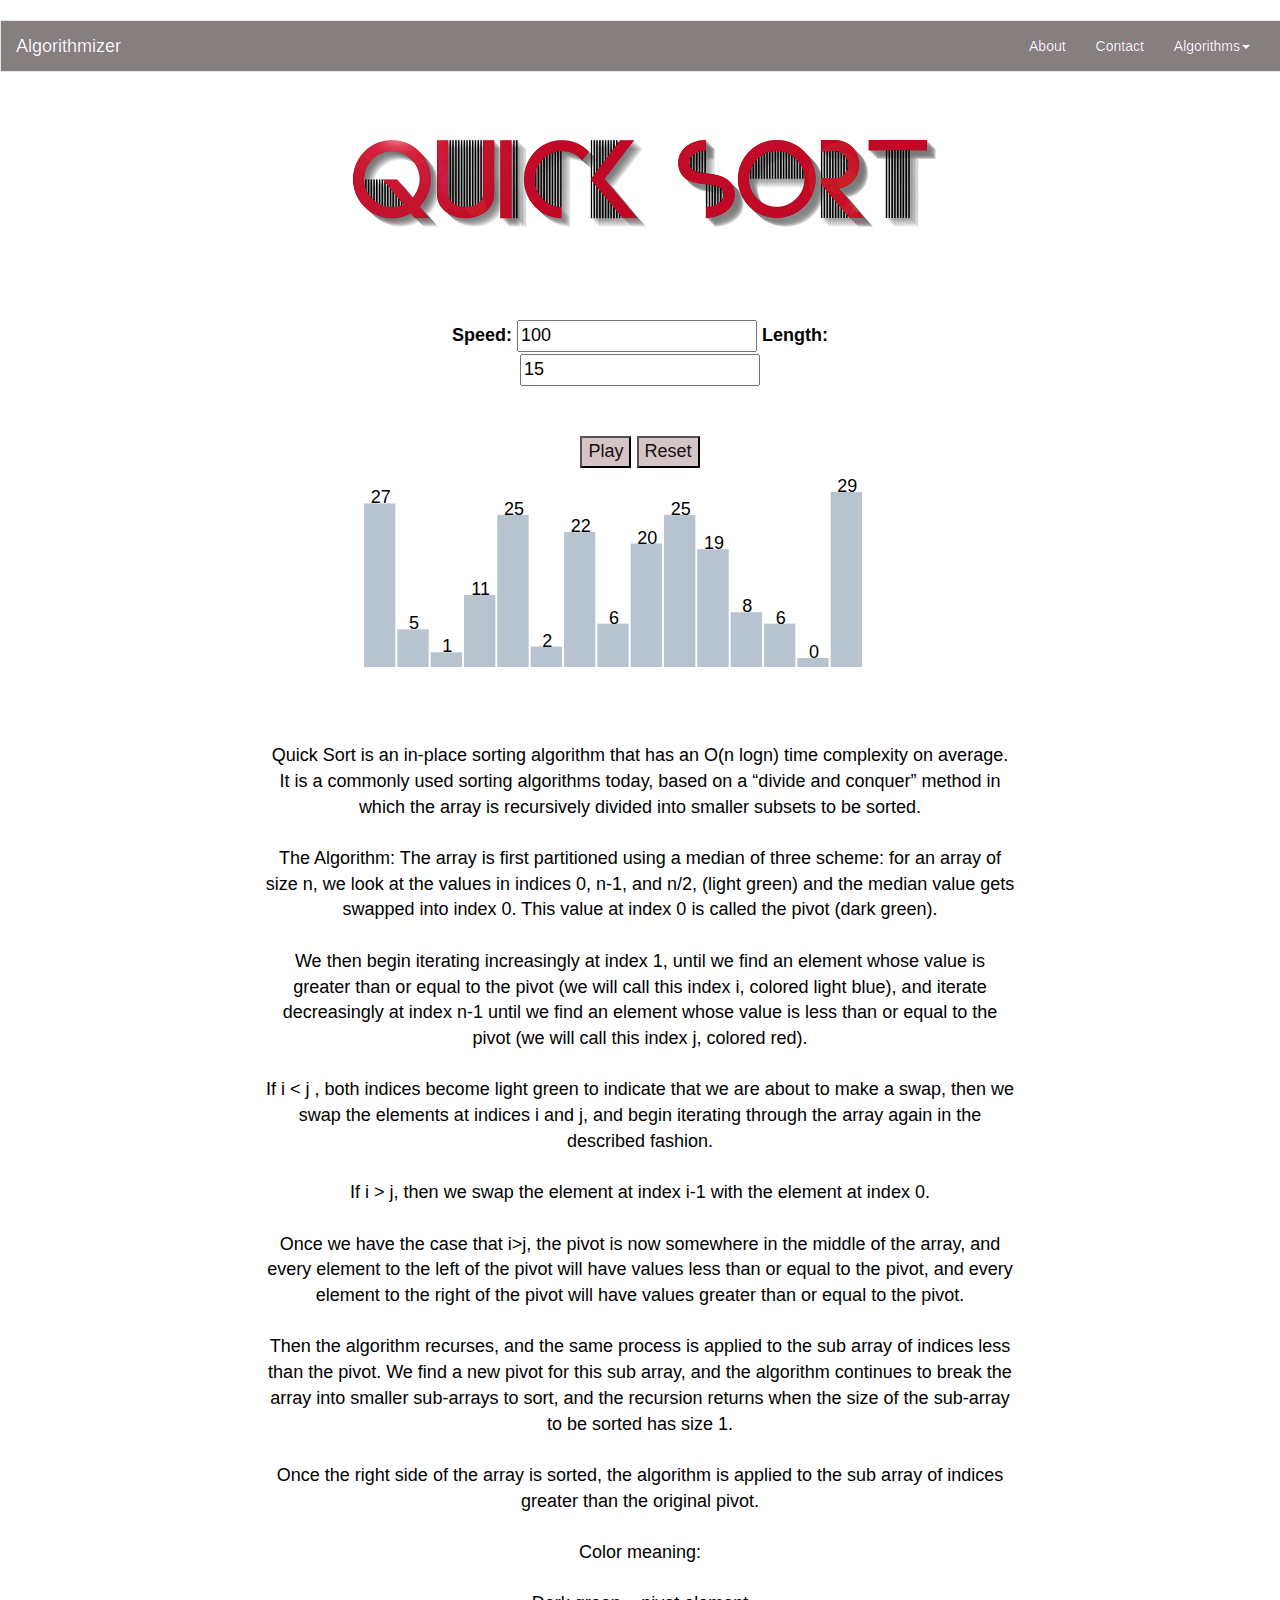
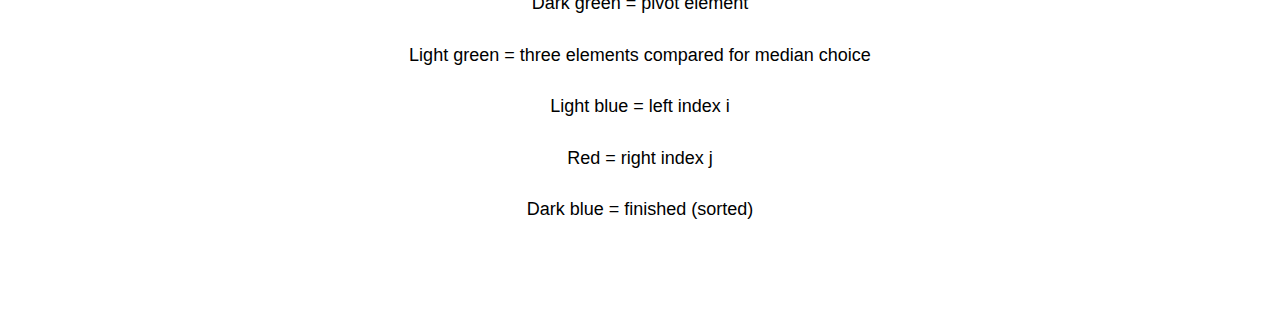
<file: Sorting/Quick.html>
<!DOCTYPE html>
<html lang="en">
<head>
<meta charset="UTF-8">
<meta http-equiv="X-UA-Compatible" content="IE=edge">
<meta name="viewport" content="width=device-width, initial-scale=1">
<title>Algorithmizer</title>

<!-- Bootstrap -->
<link href="../css/bootstrap.css" rel="stylesheet">
<link href="../css/styles.css" rel="stylesheet" type="text/css">

<!-- HTML5 shim and Respond.js for IE8 support of HTML5 elements and media queries -->
<!-- WARNING: Respond.js doesn't work if you view the page via file:// -->
<!--[if lt IE 9]>
      <script src="https://oss.maxcdn.com/html5shiv/3.7.2/html5shiv.min.js"></script>
      <script src="https://oss.maxcdn.com/respond/1.4.2/respond.min.js"></script>
    <![endif]-->
</head>
<body class="bg-primary">
<div class="container-fluid" id="wrapper">
  <nav class="navbar navbar-default">
    <div class="container-fluid">
      <!-- Brand and toggle get grouped for better mobile display -->
      <div class="navbar-header">
        <button type="button" class="navbar-toggle collapsed" data-toggle="collapse" data-target="#defaultNavbar1"><span class="sr-only">Toggle navigation</span><span class="icon-bar"></span><span class="icon-bar"></span><span class="icon-bar"></span></button>
        <a href="../index.html" class="navbar-brand" id="return_b">Algorithmizer</a>
		</div>
      <!-- Collect the nav links, forms, and other content for toggling -->
      <div class="collapse navbar-collapse" id="defaultNavbar1">
<ul class="nav navbar-nav navbar-right">
          <li></li>
          <li><a href="About.html">About</a></li>
          <li><a href="Contact.html">Contact</a></li>
          <li class="dropdown"><a href="#" class="dropdown-toggle" data-toggle="dropdown" role="button" aria-expanded="false">Algorithms<span class="caret"></span></a>
            <ul class="dropdown-menu" role="menu">
              <li><a href="Bubble.html">Bubble Sort</a></li>
               <li><a href="Heap.html">Heap Sort</a></li>
               <li><a href="Insertion.html">Insertion Sort</a></li>
               <li><a href="Merge.html">Merge Sort</a></li>
               <li><a href="Quick.html">Quick Sort</a></li>
               <li><a href="Selection.html">Selection Sort</a></li>
            </ul>
          </li>
        </ul>
      </div>
      <!-- /.navbar-collapse -->
    </div>
    <!-- /.container-fluid -->
  </nav>
</div>
    <!-- /.container-fluid -->
<!--
<img src="../images/quick sort banner.jpg" class="img-thumbnail img-responsive image-fill" alt="Placeholder image">
-->
<div id="ban">
<img  src="../images/quick sort banner website.jpg" class="img-thumbnail img-responsive image-fill" alt="Placeholder image">
</div>


<div class ="container algorithm">

 <div class="algoIn" >

    <label> Speed:</label> <input type="text" value="100" id="speed"> 
    
    <label>Length:</label> <input type="text" value="15" id="element_count">
    </div>
    <div class="algoIn">
<button id="play">Play</button>
    <button id="reset">Reset</button>
</div>
    <div id="quick"><div id="graph"></div></div>
</div>
<article id="main"><p class="intro"> 
Quick Sort is an in-place sorting algorithm that has an O(n log⁡n) time complexity on average. It is a commonly used sorting algorithms today, based on a “divide and conquer” method in which the array is recursively divided into smaller subsets to be sorted. <br><br>

The Algorithm: The array is first partitioned using a median of three scheme: for an array of size n, we look at the values in indices 0, n-1, and n/2, (light green) and the median value gets swapped into index 0. This value at index 0 is called the pivot (dark green).<br><br>
We then begin iterating increasingly at index 1, until we find an element whose value is greater than or equal to the pivot (we will call this index i, colored light blue), and iterate decreasingly at index n-1 until we find an element whose value is less than or equal to the pivot (we will call this index j, colored red).  <br><br>

If i < j , both indices become light green to indicate that we are about to make a swap, then we swap the elements at indices i and j, and begin iterating through the array again in the described fashion.<br><br>

If i > j, then we swap the element at index i-1 with the element at index 0.<br><br>

Once we have the case that i>j, the pivot is now somewhere in the middle of the array, and every element to the left of the pivot will have values less than or equal to the pivot, and every element to the right of the pivot will have values greater than or equal to the pivot.<br><br>

Then the algorithm recurses, and the same process is applied to the sub array of indices less than the pivot. We find a new pivot for this sub array, and the algorithm continues to break the array into smaller sub-arrays to sort, and the recursion returns when the size of the sub-array to be sorted has size 1.<br><br>

Once the right side of the array is sorted, the algorithm is applied to the sub array of indices greater than the original pivot.<br><br>

Color meaning:<br><br>
Dark green = pivot element<br><br>
Light green = three elements compared for median choice<br><br>
Light blue = left index i<br><br>
Red = right index j<br><br>
Dark blue = finished (sorted)<br><br>



 </p></article>
<!-- jQuery (necessary for Bootstrap's JavaScript plugins) --> 
<script src="../js/jquery-1.11.3.min.js"></script>

<!-- Include all compiled plugins (below), or include individual files as needed --> 
<script src="../js/d3.min.js"></script>
<script src="../js/bootstrap.js"></script>
<script src="../js/visualization.js"></script>
</body>
</html>
</file>
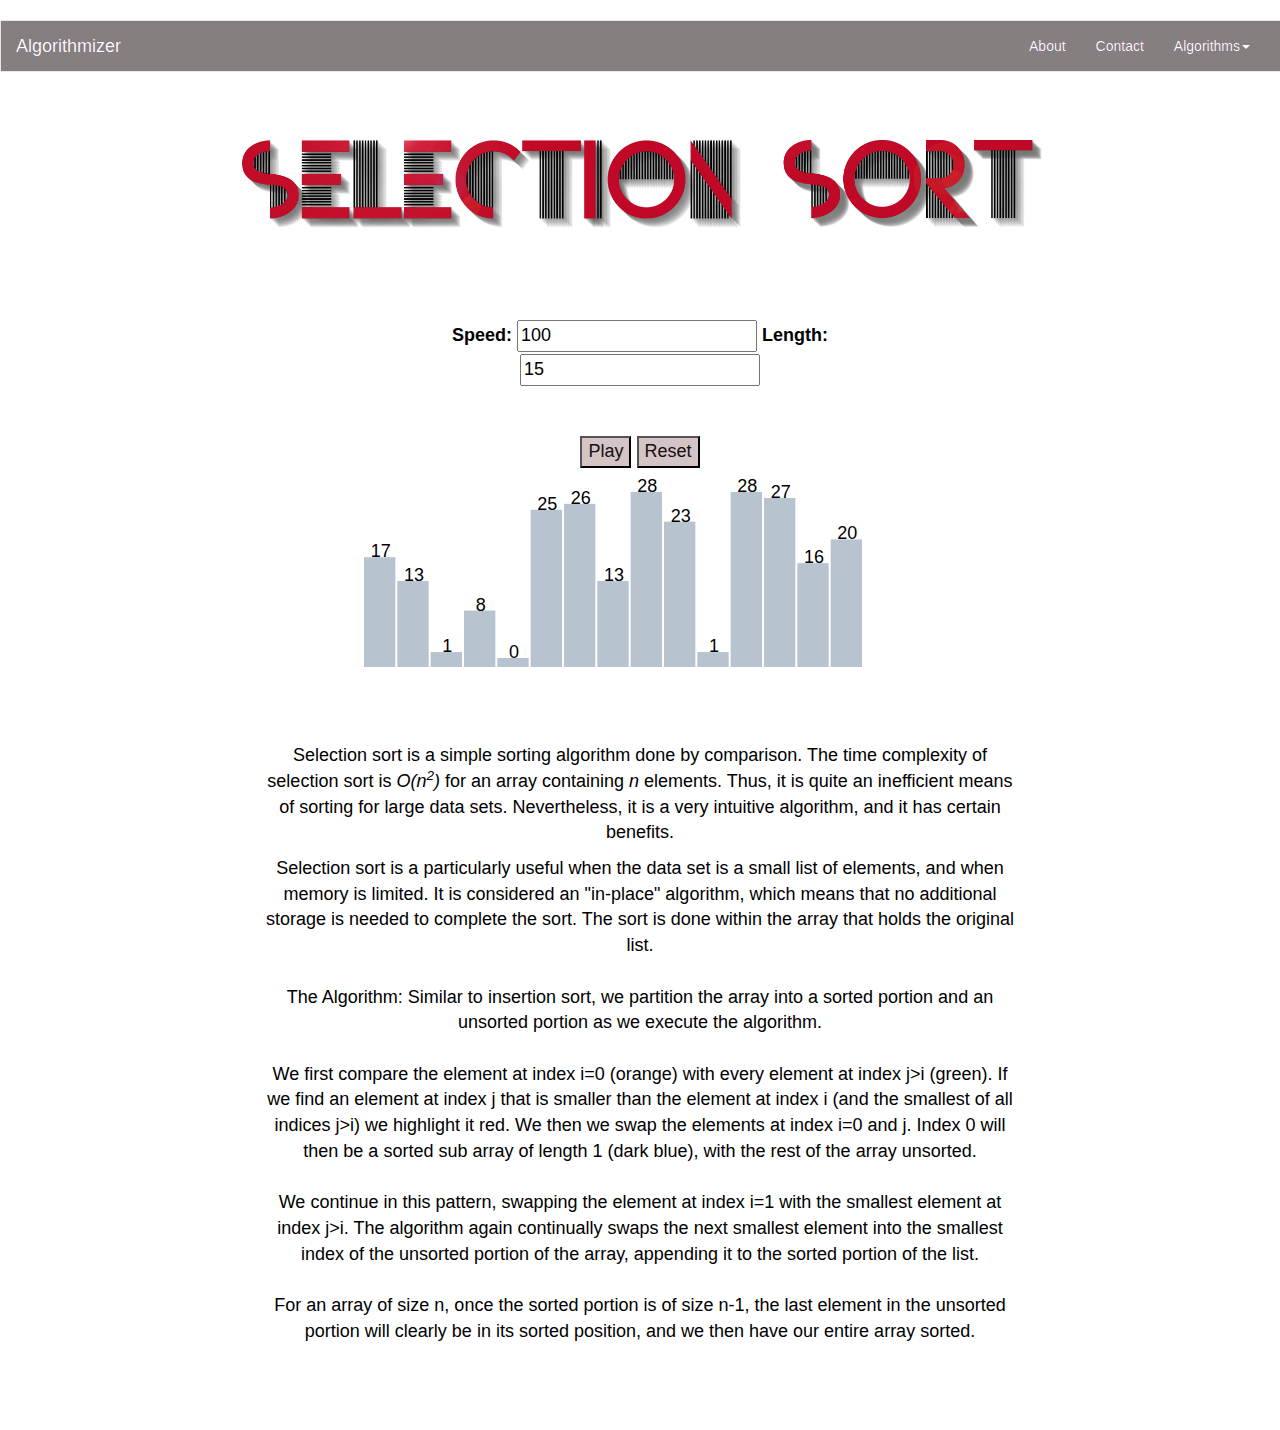
<file: Sorting/Selection.html>
<!DOCTYPE html>
<html lang="en">
<head>
<meta charset="UTF-8">
<meta http-equiv="X-UA-Compatible" content="IE=edge">
<meta name="viewport" content="width=device-width, initial-scale=1">
<title>Algorithmizer</title>

<!-- Bootstrap -->
<link href="../css/bootstrap.css" rel="stylesheet">
<link href="../css/styles.css" rel="stylesheet" type="text/css">

<!-- HTML5 shim and Respond.js for IE8 support of HTML5 elements and media queries -->
<!-- WARNING: Respond.js doesn't work if you view the page via file:// -->
<!--[if lt IE 9]>
      <script src="https://oss.maxcdn.com/html5shiv/3.7.2/html5shiv.min.js"></script>
      <script src="https://oss.maxcdn.com/respond/1.4.2/respond.min.js"></script>
    <![endif]-->
</head>
<body class="bg-primary">
<div class="container-fluid" id="wrapper">
  <nav class="navbar navbar-default">
    <div class="container-fluid">
      <!-- Brand and toggle get grouped for better mobile display -->
      <div class="navbar-header">
        <button type="button" class="navbar-toggle collapsed" data-toggle="collapse" data-target="#defaultNavbar1"><span class="sr-only">Toggle navigation</span><span class="icon-bar"></span><span class="icon-bar"></span><span class="icon-bar"></span></button>
       <a href="../index.html" class="navbar-brand" id="return_b">Algorithmizer</a>
	   </div>
      <!-- Collect the nav links, forms, and other content for toggling -->
      <div class="collapse navbar-collapse" id="defaultNavbar1">
<ul class="nav navbar-nav navbar-right">
          <li></li>
          <li><a href="About.html">About</a></li>
          <li><a href="Contact.html">Contact</a></li>
          <li class="dropdown"><a href="#" class="dropdown-toggle" data-toggle="dropdown" role="button" aria-expanded="false">Algorithms<span class="caret"></span></a>
            <ul class="dropdown-menu" role="menu">
              <li><a href="Bubble.html">Bubble Sort</a></li>
               <li><a href="Heap.html">Heap Sort</a></li>
               <li><a href="Insertion.html">Insertion Sort</a></li>
               <li><a href="Merge.html">Merge Sort</a></li>
               <li><a href="Quick.html">Quick Sort</a></li>
               <li><a href="Selection.html">Selection Sort</a></li>
            </ul>
          </li>
        </ul>
      </div>
      <!-- /.navbar-collapse -->
    </div>
    <!-- /.container-fluid -->
  </nav>
</div>
    <!-- /.container-fluid -->

<div id="ban">
<img  src="../images/selection sort banner.jpg" class="img-thumbnail img-responsive image-fill" alt="Placeholder image">
</div>





  <div class ="container algorithm" >
    <div class="algoIn" >

    <label> Speed:</label> <input type="text" value="100" id="speed"> 
    
    <label>Length:</label> <input type="text" value="15" id="element_count">
    </div>
    <div class="algoIn">
<button id="play">Play</button>
    <button id="reset">Reset</button>
</div>

    <div id="selection"><div id="graph"></div></div>

  </div>

  
<article id="main">
  <p class="intro"> 
Selection sort is a simple sorting algorithm done by comparison. The time complexity of selection sort is <i>O(n<sup>2</sup>)</i> for an array containing <i>n</i> elements. Thus, it is quite an inefficient means of sorting for large data sets. Nevertheless, it is a very intuitive algorithm, and it has certain benefits.</p>

<p class="intro">Selection sort is a particularly useful when the data set is a small list of elements, and when memory is limited. It is considered an "in-place" algorithm, which means that no additional storage is needed to complete the sort. The sort is done within the array that holds the original list.<br><br>


The Algorithm: Similar to insertion sort, we partition the array into a sorted portion and an unsorted portion as we execute the algorithm.<br><br>
We first compare the element at index i=0 (orange) with every element at index j>i (green). If we find an element at index j that is smaller than the element at index i (and the smallest of all indices j>i) we highlight it red. We then we swap the elements at index i=0 and j. Index 0 will then be a sorted sub array of length 1 (dark blue), with the rest of the array unsorted.<br><br>
We continue in this pattern, swapping the element at index i=1 with the smallest element at index j>i. The algorithm again continually swaps the next smallest element into the smallest index of the unsorted portion of the array, appending it to the sorted portion of the list. <br><br>
For an array of size n, once the sorted portion is of size n-1, the last element in the unsorted portion will clearly be in its sorted position, and we then have our entire array sorted.<br><br>

  </p>
  
  
</article>




<!-- jQuery (necessary for Bootstrap's JavaScript plugins) --> 
<script src="../js/jquery-1.11.3.min.js"></script>

<!-- Include all compiled plugins (below), or include individual files as needed --> 
<script src="../js/d3.min.js"></script>
<script src="../js/bootstrap.js"></script>
<script src="../js/visualization.js"></script>
</body>
</html>
</file>
<file: css/styles.css>
@charset "UTF-8";
h1, h3, p {
	text-align: center;
	color: #000000;
	-webkit-box-shadow: 0px 0px #F20C0F;
	box-shadow: 0px 0px #F20C0F;
	font-style: normal;
}
#main {
	width: 75%;
	min-width: 0px;
	max-width: 750px;
	margin-left: auto;
	margin-right: auto;
	margin-top: 60px;
	margin-bottom: 60px;
}
.navbar.navbar-default {
	border-right-width: 0px;
	border-radius: 0px;
	background-color: #857F7F;
	color: #ffffff;
	margin-top: 20px;
	text-shadow: 0px 0px #3E043E;
	/* [disabled]text-decoration: none; */
}
.image-fill {
	width: 100%;
	border-right-width: 0px;
	margin-left: 0px;
	margin-right: 0px;
}
#wrapper {
	padding-left: 0px;
	padding-right: 0px;
}
.intro {
	font-size: large;
	color: #000000;
	-webkit-box-sizing: border-box;
	-moz-box-sizing: border-box;
	box-sizing: border-box;
}
#colomH {
	bottom: auto;
}
.contact {
	text-align: left;
}

#implementation {
    margin-bottom: 2em;
}

#graph {
    padding: 0.5em;
}


.algorithm {
	font-size: large;
	color: #000000;
	-webkit-box-sizing: border-box;
	-moz-box-sizing: border-box;
	box-sizing: border-box;
	width: 600px;
}
.highlight {
		
		color: #c64c6f;
		font-weight: 600;	
}
.item {
	padding-left: 30px;
}

.bigger {
	font-size:150%;	
}

#message{
	border: 0px solid #C3C6BF;
	padding: 20px;
	width: 70%;
	height: 100px;
	margin: auto;
	font-family: 'Roboto Slab';
	font-size: 160%;
}

.buttons{
	 margin:auto;
	 text-align:center;
	 padding-bottom: 20px; 
}
.DataInput {
	margin-top: auto;
	margin-right: auto;
	margin-left: auto;
	margin-bottom: auto;
	padding: 20px;
	width: 70%;
	color: rgba(4,4,4,1.00);
}
#ArrayData{
	min-width: 400px;
}
#Submit{
     margin:auto;
	 text-align:center;
}
input:focus {
 background-color:#FFEFD5;
 outline: none;}

 #inp{
	margin: auto;
	padding-top: auto;
	padding-left: auto;
	padding-bottom: auto;
	width: 60%;
	align-content: center;
	padding-right: auto;
 }


#ban{
	width: 70%;
	margin: auto;
	padding: 20px;
	margin-top: auto;
	margin-right: auto;
	margin-left: auto;
	margin-bottom: auto;
}
.algoIn {
	margin-bottom: 0px;
	padding-top: 50px;
	padding-bottom: 0px;
	text-align: center;
}
</file>
